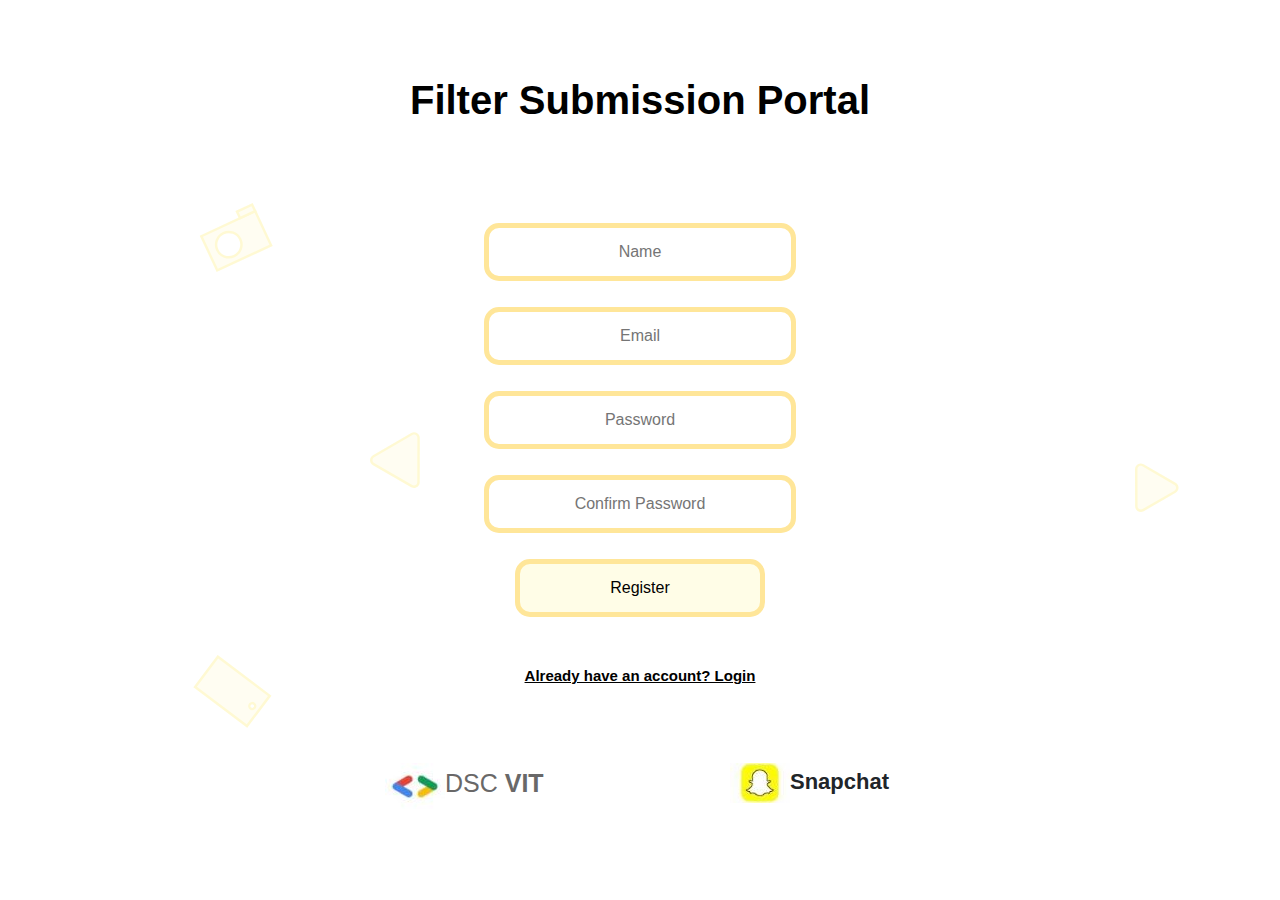
<file: index.html>
<!DOCTYPE html>
<html lang="en">

<head>
    <meta charset="UTF-8">
    <meta name="viewport" content="width=device-width, initial-scale=1.0">
    <meta http-equiv="X-UA-Compatible" content="ie=edge">

    <link rel="stylesheet" href="https://stackpath.bootstrapcdn.com/bootstrap/4.3.1/css/bootstrap.min.css"
        integrity="sha384-ggOyR0iXCbMQv3Xipma34MD+dH/1fQ784/j6cY/iJTQUOhcWr7x9JvoRxT2MZw1T" crossorigin="anonymous"
        defer>
    <link rel="stylesheet" type="text/css" href="css/index.css">

    <title>
        Registration Page
    </title>

    <script>
        function yellow(event) {
            event.target.style.borderColor = "#ffe699";
            event.target.placeholder = "";
        }</script>
    <style>
        @media (max-width : 650px) {
            .input-width {
                min-width: 60%;
            }

            .logo,
            .dsclabel,
            .sclabel {
                text-align: center;
            }

            .dscvit {
                padding-bottom: 5px;
            }
        }

        @media (max-width : 768px) {
            .input-width {
                min-width: 60%;
            }
        }

        @media (max-width : 992px) {
            .input-width {
                min-width: 60%;
            }
        }
    </style>

</head>

<body>
    <div class="content">
        <div class="container-fluid" id="banner" style="position: fixed; z-index: 100;">
        </div>
        <div class="section2">
            <div class="heading">
                <b>Filter Submission Portal</b>
            </div>
            <form>
                <div class="container-fluid">
                    <div class="row" style="text-align:center">
                        <div class="col-12">
                            <div class="cover">
                                <input class="field  input-width" onfocus="yellow(event)" type="text" id="name1"
                                    placeholder="Name" name="name1" maxlength="30" required>
                            </div>
                            <div class="cover">
                                <input class="field  input-width" type="text" id="email1" placeholder="Email"
                                    name="email" onfocus="yellow(event)" maxlength="30" required>
                            </div>
                            <div class="cover">
                                <input class="field  input-width" type="password" placeholder="Password" id="pass1"
                                    name="password" pattern="^(?=.*\d)(?=.*[a-z])(?=.*[A-Z])(?!.*\s).*$"
                                    title="Please include at least 1 uppercase character, 1 lowercase character, and 1 number."
                                    maxlength="30" onfocus="yellow(event)" required>
                            </div>
                            <div class="cover">
                                <input class="field  input-width" type="password" placeholder="Confirm Password"
                                    id="pass2" name="password" pattern="^(?=.*\d)(?=.*[a-z])(?=.*[A-Z])(?!.*\s).*$"
                                    title="Please include at least 1 uppercase character, 1 lowercase character, and 1 number."
                                    maxlength="30" onfocus="yellow(event)" required>
                            </div>
                            <div class="cover">
                                <input id="reg" type="button" class="field input-width" value="Register">
                            </div>
                        </div>
                        <div class="col-12">
                            <a href="login.html"><b><u>Already have an account? Login</u></b></a>
                        </div>
                        <div class="container">
                            <div class="row">
                                <div class="col-lg-6 col-md-6 col-sm-6 col-xs-12  dscvit">
                                    <div class="container ">
                                        <div class="row">
                                            <div class="col-lg-8 col-md-8 col-sm-6 col-xs-3 logo">
                                                <img src="images/dsc-logo.jpeg">
                                            </div>
                                            <div class="col-lg-4 col-md-4 col-sm-6 col-xs-6 dsclabel">
                                                DSC <b>VIT</b>
                                            </div>
                                        </div>
                                    </div>
                                </div>
                                <div class="col-lg-6 col-md-6 col-sm-6 col-xs-12 snapchat">
                                    <div class="container">
                                        <div class="row">
                                            <div class="col-md-3 col-sm-3 col-xs-3 logo logo">
                                                <img src="images/sc-logo.jpg">
                                            </div>
                                            <div class="col-md-6 col-sm-6 col-xs-6 sclabel">
                                                <b>Snapchat</b>
                                            </div>
                                        </div>
                                    </div>
                                </div>
                            </div>
                        </div>
                    </div>
                </div>
            </form>
        </div>
    </div>


    <script src="https://ajax.googleapis.com/ajax/libs/jquery/3.4.1/jquery.min.js"></script>
    <script>

        window.onload = function () {
            document.getElementById("reg").addEventListener("click", function (e) {

                var name = document.getElementById("name1").value;
                var email = document.getElementById("email1").value;
                var password = document.getElementById("pass1").value;
                var confirmPassword = document.getElementById("pass2").value;
                let status = [];
                let re = /^([a-zA-Z0-9_\-\.]+)@([a-zA-Z0-9_\-\.]+)\.([a-zA-Z]{2,5})$/;

                if (name.length <= 1) {
                    document.getElementById("name1").style.borderColor = "red";
                    document.getElementById("name1").value = "";
                    document.getElementById("name1").placeholder = "Please enter valid input";
                    status.push("false")
                    document.getElementById("name1").classList.add("red");
                } else {
                    status.push("true")
                }
                if (re.test(email.trim())) {
                    status.push("true")
                } else {
                    document.getElementById("email1").style.borderColor = "red";
                    document.getElementById("email1").value = "";
                    document.getElementById("email1").placeholder = "Please enter valid input";
                    status.push("false")
                    document.getElementById("email1").classList.add("red");
                }
                var len = password.length;
                if (password != confirmPassword || len <= 6) {
                    status.push("false")
                    document.getElementById("pass1").style.borderColor = "red";
                    document.getElementById("pass1").value = "";
                    document.getElementById("pass1").placeholder = "Please enter valid input";
                    document.getElementById("pass2").style.borderColor = "red";
                    document.getElementById("pass2").value = "";
                    document.getElementById("pass2").placeholder = "Please enter valid input";
                } else {
                    status.push("true")
                }
                if (status.includes("false")) {
                    console.log("There was some error while validating")
                    return ("false")
                }
                else {
                    console.log("Validated")
                    document.getElementById("reg").value = "Loading..."
                    fetch("https://snapchatportal.herokuapp.com/register", {
                        method: 'POST',
                        headers: new Headers({'content-type': 'application/json'}),
                        body: JSON.stringify({
                            name: name,
                            email: email,
                            password: password,
                        }),
                    })
                    .then(res => {
                        return res.json()
                    })
                    .then(res => {
                        console.log(res)
                        if (res.access_token) {
                            localStorage.setItem("sc_access_token", res.access_token);
                            localStorage.setItem("sc_refresh_token", res.refresh_token);
                            document.getElementById("banner").style.backgroundColor = "green";
                            document.getElementById("banner").style.display = "block";
                            document.getElementById("banner").innerHTML = "User was successfully registered!! Redirecting ..."
                            document.getElementById("banner").classList.add("error");
                            document.getElementById("reg").value = "Register"
                            setTimeout(() => {
                                window.location.href = "Login.html";
                            }, 2500)
                        } else if (res.err = "User already exist"){
                            document.getElementById("banner").style.backgroundColor = "red";
                            document.getElementById("banner").style.display = "block";
                            document.getElementById("banner").innerHTML = "User already exist!! Try signing in."
                            document.getElementById("banner").classList.add("error");
                            document.getElementById("reg").value = "Register"
                        } else {
                            document.getElementById("banner").style.backgroundColor = "red";
                            document.getElementById("banner").style.display = "block";
                            document.getElementById("banner").innerHTML = "Unexpected error occurred"
                            document.getElementById("banner").classList.add("error");
                            document.getElementById("reg").value = "Register"
                        }
                    })
                    .catch(err => {
                        document.getElementById("banner").style.backgroundColor = "red";
                        document.getElementById("banner").style.display = "block";
                        document.getElementById("banner").innerHTML = "It's on us! There was some error"
                        document.getElementById("banner").classList.add("error");
                        document.getElementById("reg").value = "Register"
                    })
                }
            })
        };</script>

</body>

</html>
</file>
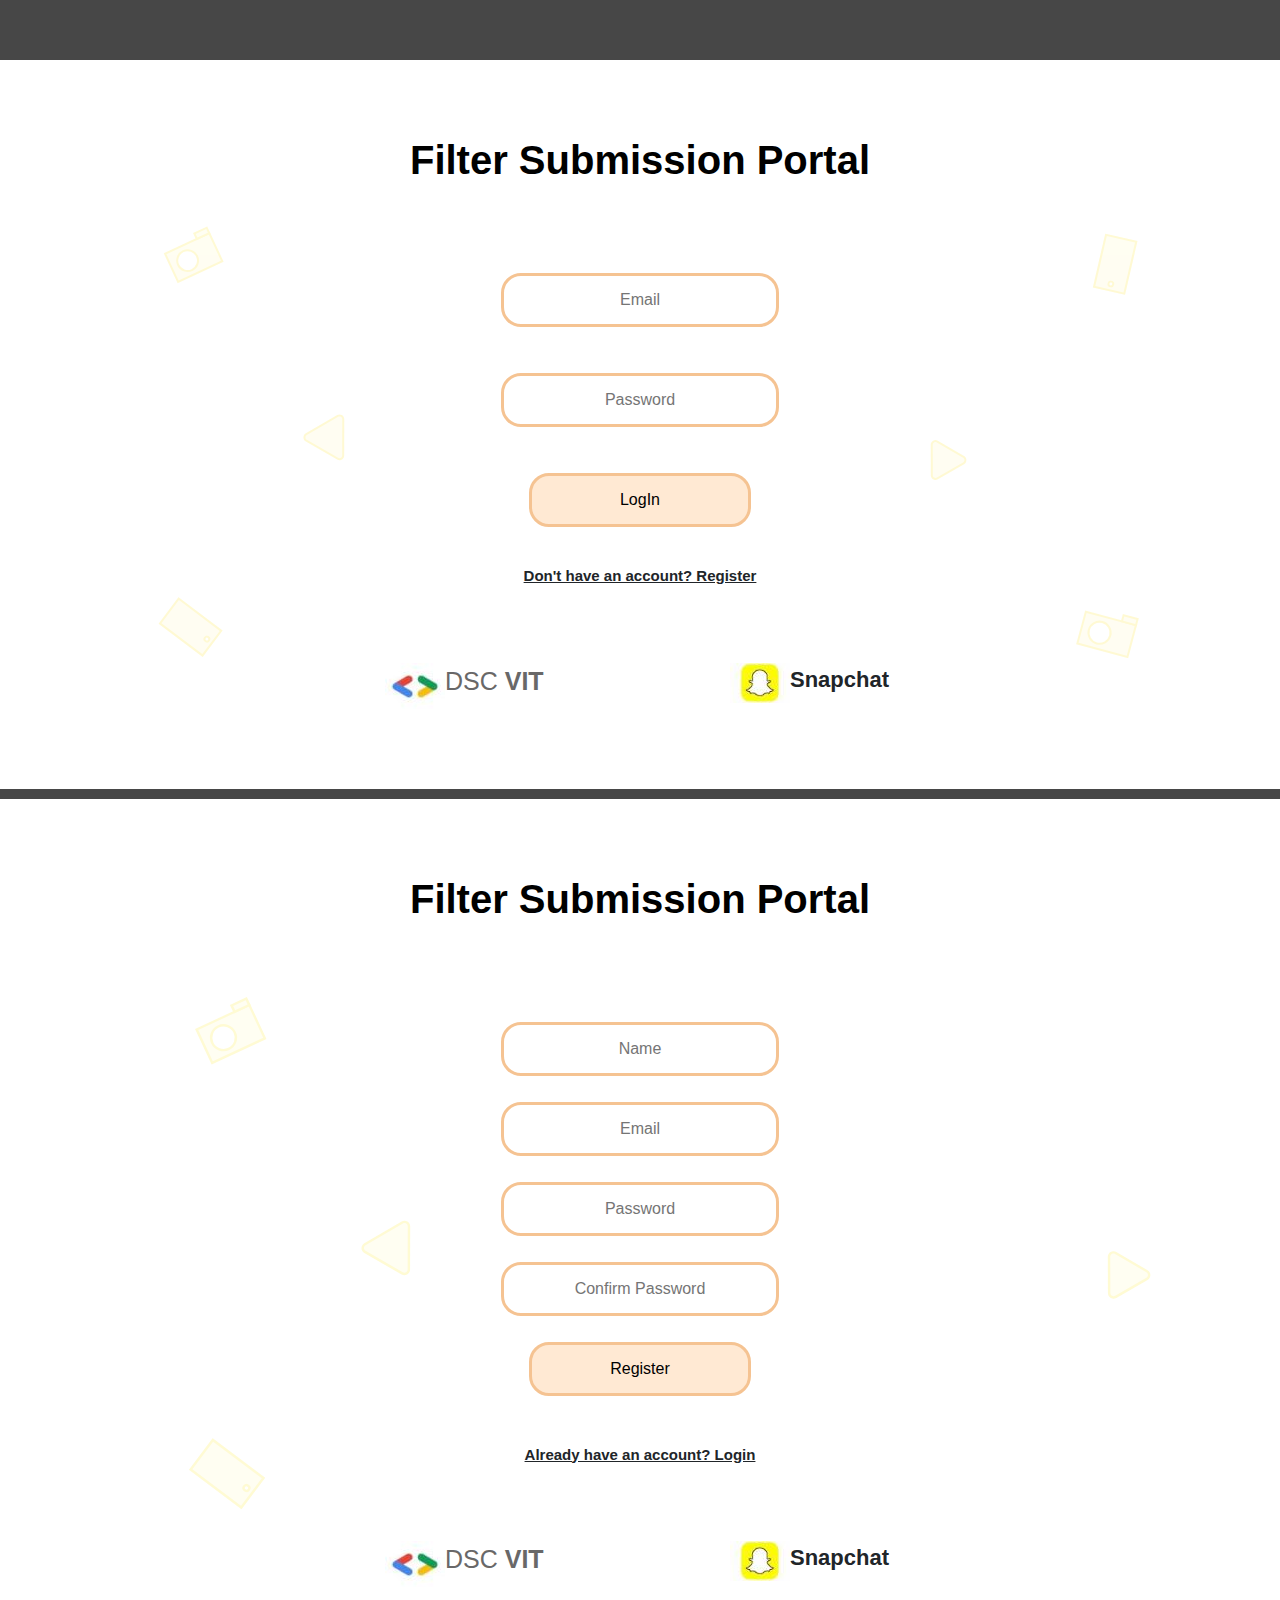
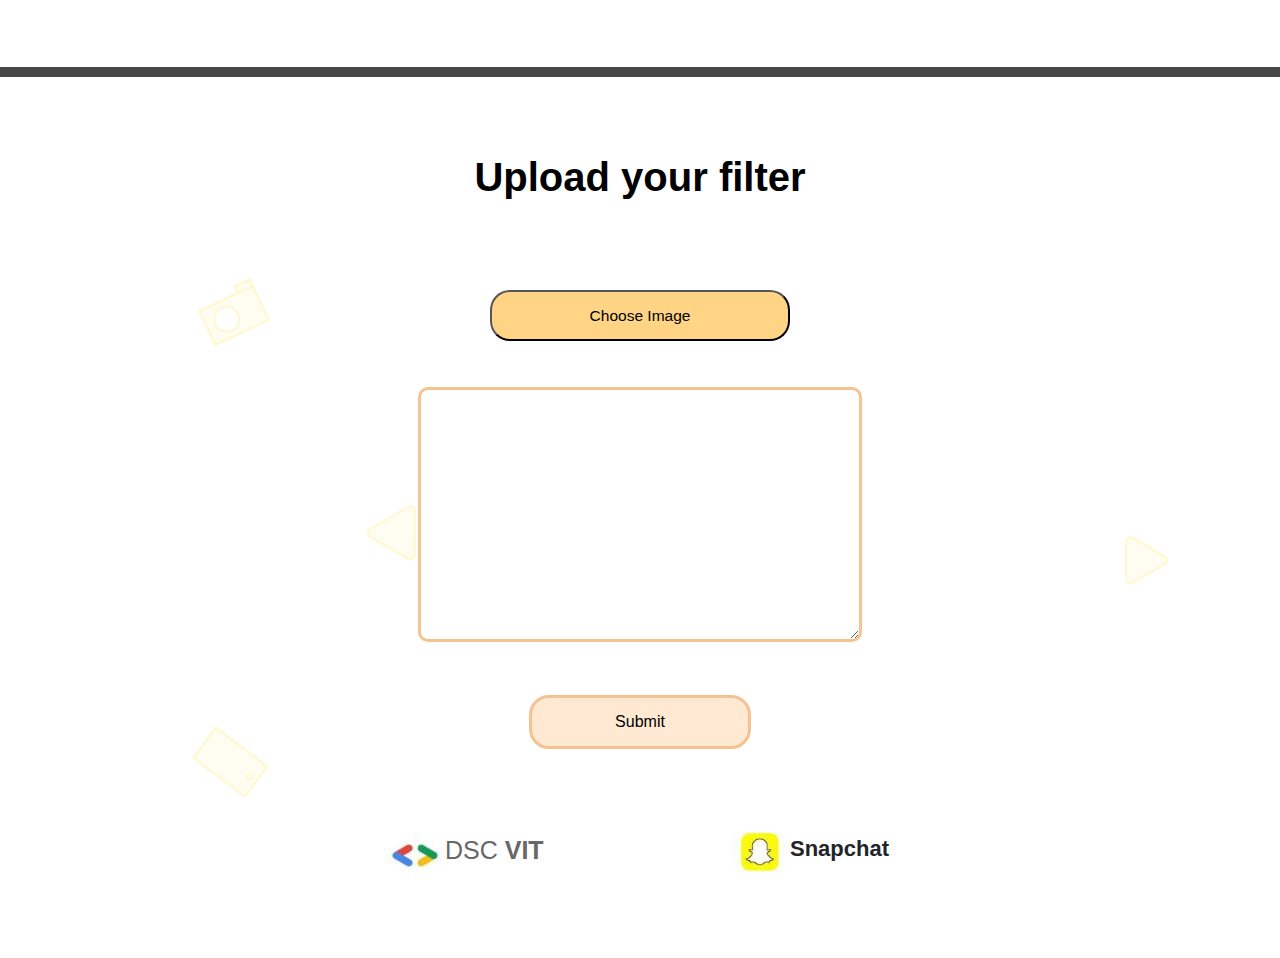
<file: Frontend project latest.html>
<!DOCTYPE html>
<html>
    <head>

            <meta name="viewport" content="width=device-width, initial-scale=1, shrink-to-fit=no">

            <link rel="stylesheet" href="https://stackpath.bootstrapcdn.com/bootstrap/4.3.1/css/bootstrap.min.css" integrity="sha384-ggOyR0iXCbMQv3Xipma34MD+dH/1fQ784/j6cY/iJTQUOhcWr7x9JvoRxT2MZw1T" crossorigin="anonymous">
            <link rel="stylesheet" type="text/css" href="Project1.css">

        <title>
            Filter Portal
        </title>
    </head>

    <body>
        <div class="content">
            <div class="section1">
                
                <div class="heading">
                        <b>Filter Submission Portal</b>
                </div>

                <form>
                    <div class="container">
                        <div class="row">
                            <div class="col-sm-12">
                                <input class="field" type="text" placeholder="Email" name="email" maxlength="30" required>
                            </div>
                            <div class="col-sm-12 pass">
                                <input class="field" type="password" placeholder="Password" name="password" maxlength="30" required>
                            </div>
                            <div class="col-sm-12">
                                    <input class="field" type="button" class="press" value="LogIn">
                            </div>
                            <div class="col-sm-12">
                                    <b><u>Don't have an account? Register</u></b>
                            </div>
                        </div>
                    </div>

                    <div class="container ">
                        <div class="row">
                            <div class="col-sm-6 dscvit">
                                    <div class="container ">
                                        <div class="row">
                                            
                                                <div class="col-sm-8 dsclogo">
                                                    <img src="DSC LOGO.jpeg">
                                                </div>
                                                <div class="col-sm-4 dsclabel">
                                                    DSC <b>VIT</b>
                                                </div>
                                            
                                        </div>
                                    </div>
                            </div>
                            <div class="col-sm-6 snapchat">
                                    <div class="container">
                                        <div class="row">
                                            <div class="col-md-3 sclogo">
                                                <img src="SC LOGO.jpg">
                                            </div>
                                            <div class="col-md-6 sclabel">
                                                <b>Snapchat</b>
                                            </div>
                                        </div>
                                    </div>
                            </div>
                        </div>
                    </div>
                </form>
            </div>

            <div class="section2">
                <div class="heading">
                        <b>Filter Submission Portal</b>
                </div>
                <form>
                    <div class="container">
                        <div class="row" style="text-align:center">
                            <div class="col-12">
                                    <div class="cover">
                                    <input class="field" type="text" placeholder="Name" name="name" maxlength="30" required>
                                    </div>
                                    <div class="cover">
                                        <input class="field" type="text" placeholder="Email" name="email" maxlength="30" required>
                                    </div>
                                    <div class="cover">
                                        <input class="field" type="password" placeholder="Password" name="password" maxlength="30" required>
                                    </div>
                                    <div class="cover">
                                        <input class="field" type="password" placeholder="Confirm Password" name="password" maxlength="30" required>
                                    </div>
                                    <div class="cover">
                                        <input type="button" class="field" value="Register">
                                    </div>
                            </div>
                            <div class="col-sm-12">
                                <b><u>Already have an account? Login</u></b>
                            </div>

                            <div class="container ">
                                    <div class="row">
                                        <div class="col-sm-6 dscvit">
                                                <div class="container ">
                                                    <div class="row">
                                                        
                                                            <div class="col-sm-8 dsclogo">
                                                                <img src="DSC LOGO.jpeg">
                                                            </div>
                                                            <div class="col-sm-4 dsclabel">
                                                                DSC <b>VIT</b>
                                                            </div>
                                                        
                                                    </div>
                                                </div>
                                        </div>
                                        <div class="col-sm-6 snapchat">
                                                <div class="container">
                                                    <div class="row">
                                                        <div class="col-md-3 sclogo">
                                                            <img src="SC LOGO.jpg">
                                                        </div>
                                                        <div class="col-md-6 sclabel">
                                                            <b>Snapchat</b>
                                                        </div>
                                                    </div>
                                                </div>
                                        </div>
                                    </div>
                                </div>
                            
                        </div>
                    </div>

                    
                </form>
            </div>

            <div class="section3">
                <div class="heading">
                    <b>Upload your filter</b>
                </div>

                <form>
                    <div class="container">
                        <div class="row">
                            <div class="col-sm-12">
                                <input type="submit" class="newfield" value="Choose Image">
                            </div>

                            <div class="col-sm-12">
                                <textarea name="message" placeholder= "Description" rows="10" cols="70">
                                </textarea>    
                            </div>
                            <div class="col-sm-12">
                                <input type="button" class="field"  value="Submit">
                            </div>
                            
                        </div>
                    </div>

                    <div class="container ">
                            <div class="row">
                                <div class="col-sm-6 dscvit">
                                        <div class="container ">
                                            <div class="row">
                                                
                                                    <div class="col-sm-8 dsclogo">
                                                        <img src="DSC LOGO.jpeg">
                                                    </div>
                                                    <div class="col-sm-4 dsclabel">
                                                        DSC <b>VIT</b>
                                                    </div>
                                                
                                            </div>
                                        </div>
                                </div>
                                <div class="col-sm-6 snapchat">
                                        <div class="container">
                                            <div class="row">
                                                <div class="col-md-3 sclogo">
                                                    <img src="SC LOGO.jpg">
                                                </div>
                                                <div class="col-md-6 sclabel">
                                                    <b>Snapchat</b>
                                                </div>
                                            </div>
                                        </div>
                                </div>
                            </div>
                        </div>

                    
                </form>
            </div>
        </div>
    </body>

    </html>
</file>
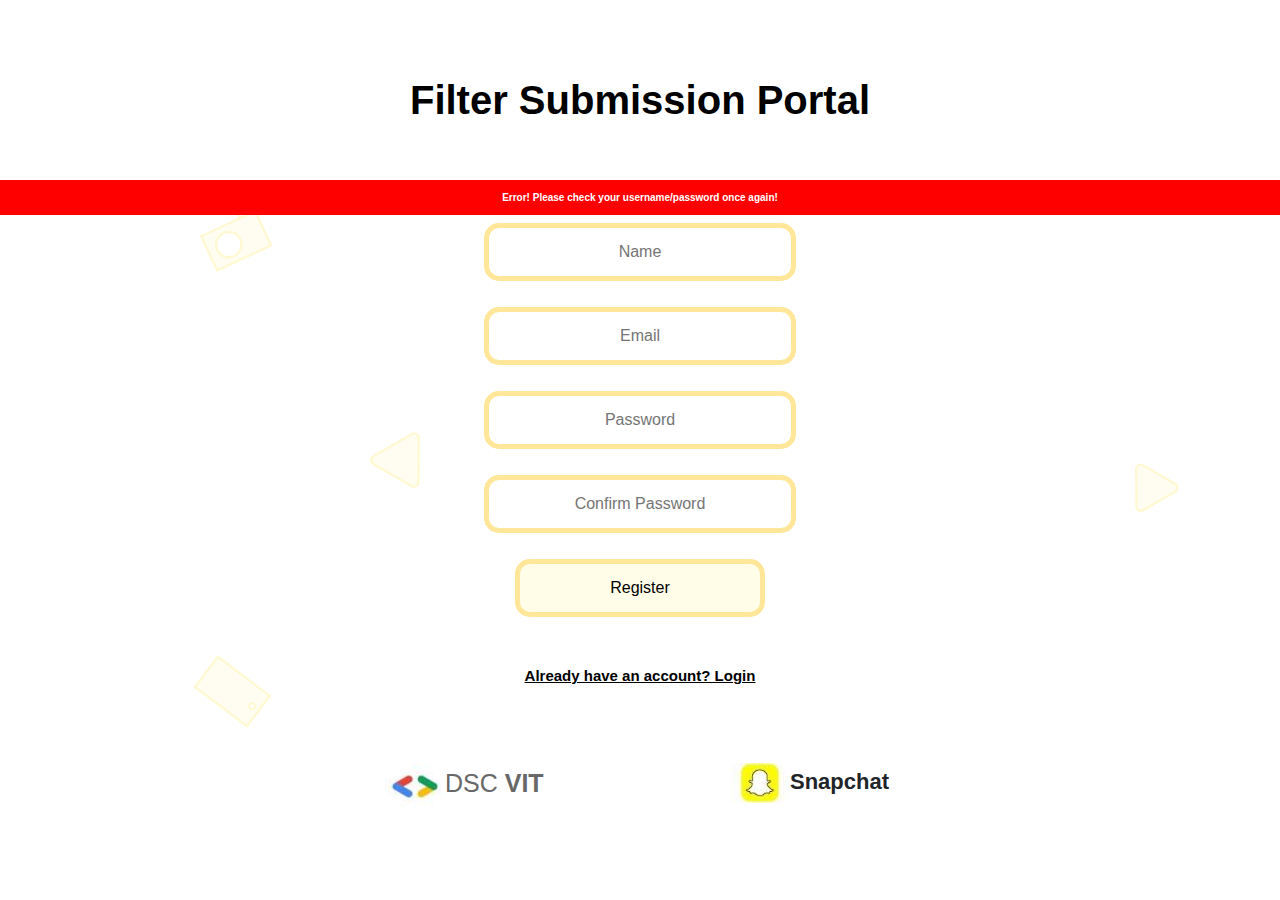
<file: index2.html>
<!DOCTYPE html>
<html lang="en">

<head>
    <meta charset="UTF-8">
    <meta name="viewport" content="width=device-width, initial-scale=1.0">
    <meta http-equiv="X-UA-Compatible" content="ie=edge">

    <link rel="stylesheet" href="https://stackpath.bootstrapcdn.com/bootstrap/4.3.1/css/bootstrap.min.css"
        integrity="sha384-ggOyR0iXCbMQv3Xipma34MD+dH/1fQ784/j6cY/iJTQUOhcWr7x9JvoRxT2MZw1T" crossorigin="anonymous"
        defer>
    <link rel="stylesheet" type="text/css" href="css/index.css">

    <title>
        Registration Page
    </title>

    <script>
        function yellow(event) {
            event.target.style.borderColor = "#ffe699";
            event.target.placeholder = "";
        }</script>
    <style>
        @media (max-width : 650px) {
            .input-width {
                min-width: 60%;
            }

            .logo,
            .dsclabel,
            .sclabel {
                text-align: center;
            }

            .dscvit {
                padding-bottom: 5px;
            }
        }

        @media (max-width : 768px) {
            .input-width {
                min-width: 60%;
            }
        }

        @media (max-width : 992px) {
            .input-width {
                min-width: 60%;
            }
        }
    </style>

</head>

<body>
    <div class="content">
        <div class="container-fluid error" style="position: fixed; z-index: 100;">
            <b>Error! Please check your username/password once again! </b>
        </div>
        <div class="section2">
            <div class="heading">
                <b>Filter Submission Portal</b>
            </div>
            <form>
                <div class="container-fluid">
                    <div class="row" style="text-align:center">
                        <div class="col-12">
                            <div class="cover">
                                <input class="field  input-width" type="text" id="name1" placeholder="Name" name="name1"
                                    maxlength="30" required>
                            </div>
                            <div class="cover">
                                <input class="field  input-width" type="text" id="email1" placeholder="Email"
                                    name="email" onfocus="yellow(event)" maxlength="30" required>
                            </div>
                            <div class="cover">
                                <input class="field  input-width" type="password" placeholder="Password" id="pass1"
                                    name="password" pattern="^(?=.*\d)(?=.*[a-z])(?=.*[A-Z])(?!.*\s).*$"
                                    title="Please include at least 1 uppercase character, 1 lowercase character, and 1 number."
                                    maxlength="30" onfocus="yellow(event)" required>
                            </div>
                            <div class="cover">
                                <input class="field  input-width" type="password" placeholder="Confirm Password"
                                    id="pass2" name="password" pattern="^(?=.*\d)(?=.*[a-z])(?=.*[A-Z])(?!.*\s).*$"
                                    title="Please include at least 1 uppercase character, 1 lowercase character, and 1 number."
                                    maxlength="30" onfocus="yellow(event)" required>
                            </div>
                            <div class="cover">
                                <input id="reg" type="button" class="field input-width" value="Register">
                            </div>
                        </div>
                        <div class="col-12">
                            <a href="index.html"><b><u>Already have an account? Login</u></b></a>
                        </div>
                        <div class="container">
                            <div class="row">
                                <div class="col-lg-6 col-md-6 col-sm-6 col-xs-12  dscvit">
                                    <div class="container ">
                                        <div class="row">
                                            <div class="col-lg-8 col-md-8 col-sm-6 col-xs-3 logo">
                                                <img src="images/dsc-logo.jpeg">
                                            </div>
                                            <div class="col-lg-4 col-md-4 col-sm-6 col-xs-6 dsclabel">
                                                DSC <b>VIT</b>
                                            </div>
                                        </div>
                                    </div>
                                </div>
                                <div class="col-lg-6 col-md-6 col-sm-6 col-xs-12 snapchat">
                                    <div class="container">
                                        <div class="row">
                                            <div class="col-md-3 col-sm-3 col-xs-3 logo logo">
                                                <img src="images/sc-logo.jpg">
                                            </div>
                                            <div class="col-md-6 col-sm-6 col-xs-6 sclabel">
                                                <b>Snapchat</b>
                                            </div>
                                        </div>
                                    </div>
                                </div>
                            </div>
                        </div>
                    </div>
                </div>
            </form>
        </div>
    </div>


    <script src="https://ajax.googleapis.com/ajax/libs/jquery/3.4.1/jquery.min.js"></script>
    <script>

        window.onload = function () {
            document.getElementById("reg").addEventListener("click", function (e) {

                var name = document.getElementById("name1").value;
                var email = document.getElementById("email1").value;
                var password = document.getElementById("pass1").value;
                var confirmPassword = document.getElementById("pass2").value;
                var created = "19-07-07:08:00:00"


                // Password validation
                // email validation

                let status = [];
                let re = /^([a-zA-Z0-9_\-\.]+)@([a-zA-Z0-9_\-\.]+)\.([a-zA-Z]{2,5})$/;

                if (re.test(email.trim())) {

                    status.push("true")

                } else {

                    document.getElementById("email1").style.borderColor = "red";
                    document.getElementById("email1").value = "";
                    document.getElementById("email1").placeholder = "Please enter valid input";

                    status.push("false")

                    document.getElementById("email1").classList.add("red");

                }

                var len = password.length;
                if (len >= 6) {

                    status.push("true")

                } else if (password.value != confirmPassword.value || len <= 6) {

                    status.push("false")

                    document.getElementById("pass1").style.borderColor = "red";
                    document.getElementById("pass1").value = "";
                    document.getElementById("pass1").placeholder = "Please enter valid input";

                    document.getElementById("pass2").style.borderColor = "red";
                    document.getElementById("pass2").value = "";
                    document.getElementById("pass2").placeholder = "Please enter valid input";

                    document.getElementById("pass1").classList.add("red");
                    document.getElementById("pass2").classList.add("red");
                }

                if (status.includes("false")) {
                    console.log("There was some error while validating")

                    return ("false")
                }

                else {

                    console.log("Validated")
                    document.getElementById("reg").value = "Loading..."

                    // fetch("https://snapchatportal.herokuapp.com/register", {
                    //             method: 'POST',
                    //             headers: {
                    //                 'Content-Type': 'application/json',
                    //             },
                    //             body: JSON.stringify({name: name.value ,
                    //             email: email.value,
                    //             password: password.value,
                    //             created: created}),
                    //         })
                    //             .then(function (response) {
                    //                  return response.json();
                    //             })
                    //             // .then( res => {
                    //             //     console.log(res)
                    //             // })

                    //             .then(res => {
                    //                 sessionStorage.setItem("token", res.token)
                    //                 if (res.token) {
                    //                     window.location.href = "index.html";
                    //                 } else {
                    //                     console.log("Getting error")
                    //                 }
                    //             })

                    //             .catch( err => {
                    //                 console.log(err)
                    //             })
                }

            })

        };

    </script>

</body>

</html>
</file>
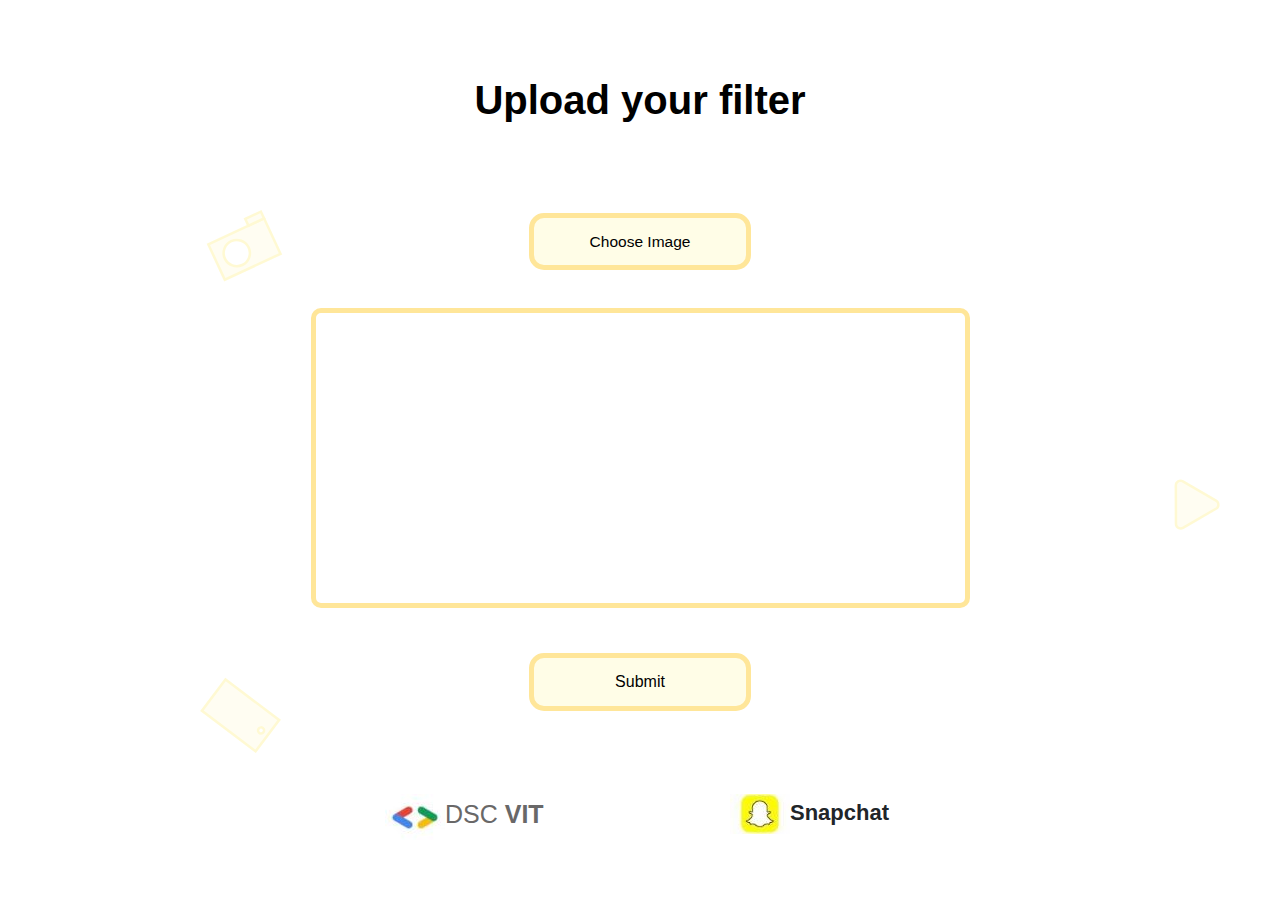
<file: index3.html>
<!DOCTYPE html>
<html>
    <head>
        <meta name="viewport" content="width=device-width, initial-scale=1, shrink-to-fit=no">

            <link rel="stylesheet" href="https://stackpath.bootstrapcdn.com/bootstrap/4.3.1/css/bootstrap.min.css" integrity="sha384-ggOyR0iXCbMQv3Xipma34MD+dH/1fQ784/j6cY/iJTQUOhcWr7x9JvoRxT2MZw1T" crossorigin="anonymous" defer>
            <link rel="stylesheet" type="text/css" href="css/index.css">

            <title>
                Filter Upload
            </title>
            <style>
                @media (max-width : 650px) {
                    .input-width {
                        min-width: 40%;
                    }
                    .logo,.dsclabel,.sclabel{
                    text-align:center;
                }

                .dscvit{
                    padding-bottom:5px;
                }
                
                
                }
    
            </style>

    </head>
    <body>
        <div class="content">
            <div class="section3">
                <div class="heading">
                    <b>Upload your filter</b>
                </div>
                <form>
                    <div class="container">
                        <div class="row">
                            <div class="col-12">
                                    <input type="file" id="selectedFile" accept="image/png" style="display: none;" />
                                    <input type="button" id="inputFileToLoad" class="newfield input-width" value="Choose Image" onclick="document.getElementById('selectedFile').click();" />
                                <!-- <input type="file" multiple accept="image/png" style="display:none" >
                                <button class="newfield input-width"  id="inputFileToLoad">Choose Image</button> -->
                            </div>
                            <div class="col-12">
                                <textarea name="message" placeholder= "Description" rows="10" cols="70">
                                </textarea>    
                            </div>
                            <div class="col-12">
                                <input  id="upl" type="button" onclick="return uploadPicture()" class="field input-width"  value="Submit">
                            </div>
                        </div>
                    </div>
                    <div class="container ">
                            <div class="row">
                                <div class="col-lg-6 col-md-6 col-sm-6 col-xs-12  dscvit">
                                        <div class="container ">
                                            <div class="row">
                                                    <div class="col-lg-8 col-md-8 col-sm-6 col-xs-3 logo">
                                                        <img src="images/dsc-logo.jpeg">
                                                    </div>
                                                    <div class="col-lg-4 col-md-4 col-sm-6 col-xs-6 dsclabel">
                                                        DSC <b>VIT</b>
                                                    </div>
                                            </div>
                                        </div>
                                </div>
                                <div class="col-lg-6 col-md-6 col-sm-6 col-xs-12 snapchat">
                                        <div class="container">
                                            <div class="row">
                                                <div class="col-md-3 col-sm-3 col-xs-3 logo logo">
                                                    <img src="images/sc-logo.jpg">
                                                </div>
                                                <div class="col-md-6 col-sm-6 col-xs-6 sclabel">
                                                    <b>Snapchat</b>
                                                </div>
                                            </div>
                                        </div>
                                </div>
                            </div>
                        </div>
                </form>
            </div>
        </div>

        <script src="https://ajax.googleapis.com/ajax/libs/jquery/3.4.1/jquery.min.js"></script>
        <script type="text/javascript">

        window.onload=function(){
            document.getElementById("upl").addEventListener("click",function(e) {

                      
                fetch("https://snapchatportal.herokuapp.com/upload", {
                    method: 'POST',
                    headers: {
                        'Content-Type': 'application/json',
                    },
                    body: JSON.stringify({
                        filter:inputFileToLoad,
                    }),
                })
                    .then(function (response) {
                         return response.json();
                    })
                    .then( res => {
                        console.log(res)
                    })
                    .catch( err => {
                        console.log(err)
                    })

            });
        }

            function uploadPicture()
            {
                
                var formData = new FormData();
                var fileField = document.querySelector('input[type="file"]');
                formData.append("file", $("#inputFileToLoad").files);
                formData.append("language", "eng");
                formData.append("filetype", "PNG");
                callService(formData);                     
            }

            function callService(formData)
            {
                fetch("http://snapchatportal.herokuapp.com/upload",{
                    data: formData,
                    method: 'PUT',
                    type: 'POST',
                   
                })
                .then(response => response.json())
                .catch(error => console.error('Error:', error))
                .then(response => console.log('Success:', JSON.stringify(response)));
            }   
        </script>

    </body>
</file>
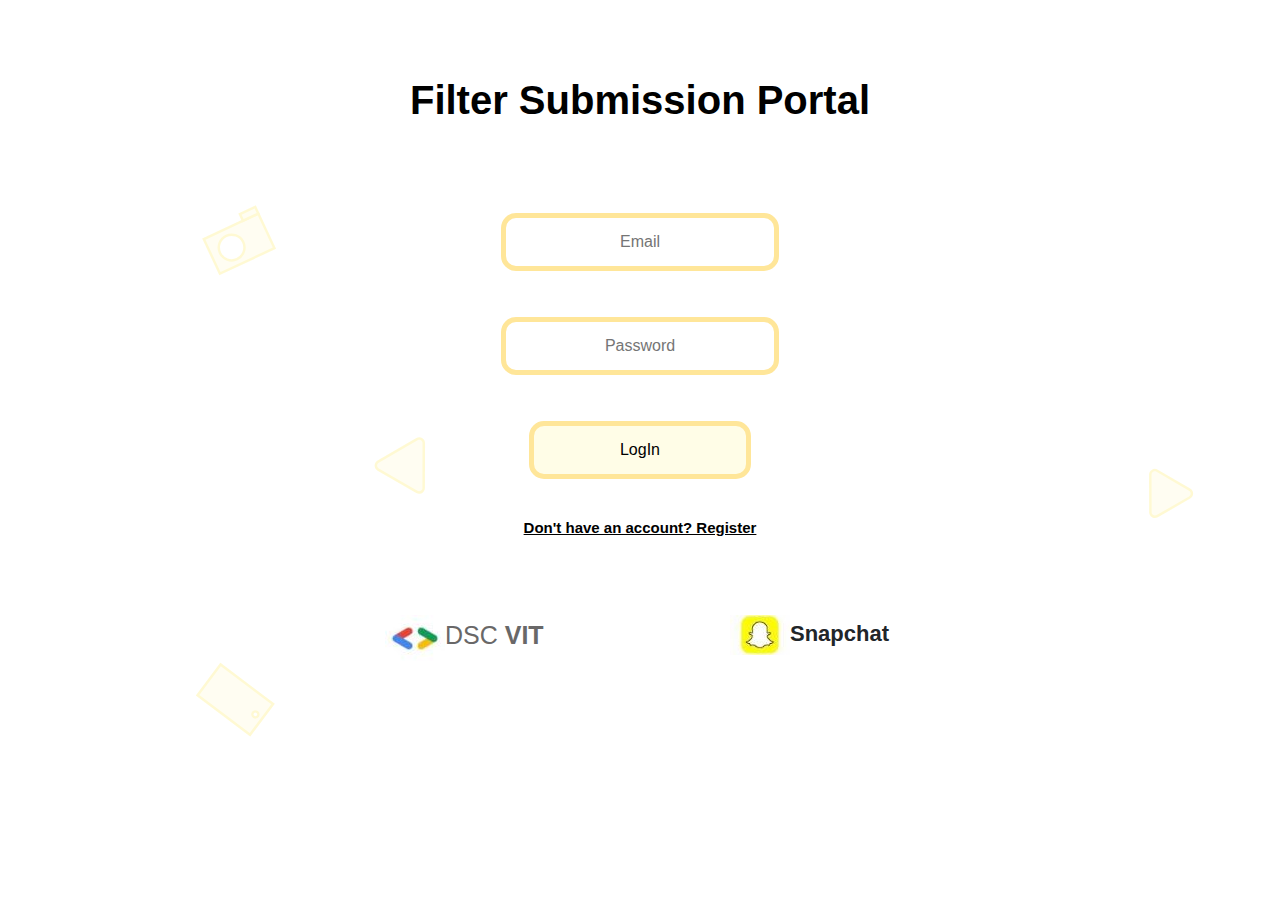
<file: Login.html>
<!DOCTYPE html>
<html>

<head>

    <meta name="viewport" content="width=device-width, initial-scale=1, shrink-to-fit=no">

    <link rel="stylesheet" href="https://stackpath.bootstrapcdn.com/bootstrap/4.3.1/css/bootstrap.min.css"
        integrity="sha384-ggOyR0iXCbMQv3Xipma34MD+dH/1fQ784/j6cY/iJTQUOhcWr7x9JvoRxT2MZw1T" crossorigin="anonymous">
    <link rel="stylesheet" type="text/css" href="css/index.css">

    <title>
        Login Page
    </title>

    <script>
        function yellow(event) {
            event.target.style.borderColor = "#ffe699";
            event.target.placeholder = "";
        }</script>
    <style>
        @media (max-width : 650px) {
            .input-width {
                min-width: 50%;
            }

            .logo,
            .dsclabel,
            .sclabel {
                text-align: center;
            }

            .dscvit {
                padding-bottom: 5px;
            }
        }

        @media (max-width : 768px) {
            .input-width {
                min-width: 50%;
            }
        }

        @media (max-width : 992px) {
            .input-width {
                min-width: 60%;
            }
        }
    </style>
</head>

<body>
    <div class="content">
        <div class="container-fluid error" id="banner" style="position: fixed; z-index: 100;">
            <b>Error! Please check your username/password once again!</b>
        </div>
        <div class="section1">
            <div class="heading">
                <b>Filter Submission Portal</b>
            </div>
            <form>
                <div class="container">
                    <div class="row">
                        <div class="col-12">
                            <input class="field input-width" type="text" id="logemail" placeholder="Email" name="email"
                                maxlength="30" onfocus="yellow(event)" required>
                        </div>
                        <div class="col-12">
                            <input class="field input-width" type="password" id="logpass" placeholder="Password"
                                name="password" maxlength="30" onfocus="yellow(event)" required>
                        </div>
                        <div class="col-12 col-xs-12">
                            <input id="log" class="field input-width" type="button" value="LogIn">
                        </div>
                        <div class="col-12 ">
                            <a href="index2.html"><b><u>Don't have an account? Register</u></b></a>
                        </div>
                    </div>
                </div>
                <div class="container">
                    <div class="row">
                        <div class=" col-lg-6 col-md-6 col-sm-6 col-xs-12 dscvit">
                            <div class="container">
                                <div class="row">
                                    <div class="col-lg-8 col-md-8 col-sm-6 col-xs-3 logo">
                                        <img src="images/dsc-logo.jpeg">
                                    </div>
                                    <div class="col-lg-4 col-md-4 col-sm-6 col-xs-6 dsclabel">
                                        DSC <b>VIT</b>
                                    </div>
                                </div>
                            </div>
                        </div>
                        <div class=" col-lg-6 col-md-6 col-sm-6 col-xs-12 snapchat">
                            <div class="container">
                                <div class="row">
                                    <div class="col-md-3 col-sm-3 col-xs-3 logo">
                                        <img src="images/sc-logo.jpg">
                                    </div>
                                    <div class="col-md-6 col-sm-6 col-xs-6 sclabel">
                                        <b>Snapchat</b>
                                    </div>
                                </div>
                            </div>
                        </div>
                    </div>
                </div>
            </form>
        </div>
    </div>

    <script src="https://ajax.googleapis.com/ajax/libs/jquery/3.4.1/jquery.min.js"></script>

    <script>


        window.onload = function () {
            document.getElementById("log").addEventListener("click", function (e) {
                var email = document.getElementById("logemail").value;
                var password = document.getElementById("logpass").value;


                let status = [];
                let re = /^([a-zA-Z0-9_\-\.]+)@([a-zA-Z0-9_\-\.]+)\.([a-zA-Z]{2,5})$/;


                if (re.test(email.trim())) {

                    status.push("true")

                } else {

                    document.getElementById("logemail").style.borderColor = "red";
                    document.getElementById("logemail").value = "";
                    document.getElementById("logemail").placeholder = "Please enter valid input";

                    status.push("false")

                    document.getElementById("logemail").classList.add("red");

                }

                var len = password.length;
                if (len >= 6) {
                    status.push("true")
                } else {
                    status.push("true")
                    document.getElementById("logpass").style.borderColor = "red";
                    document.getElementById("logpass").value = "";
                    document.getElementById("logpass").placeholder = "Please enter valid input";
                    status.push("false")
                    document.getElementById("logpass").classList.add("red");
                }


                if (status.includes("false")) {
                    console.log("There was some error while validating")
                    return ("false")
                }

                else {

                    console.log("Validated")

                    document.getElementById("log").value = "Loading..."


                    fetch("https://snapchatportal.herokuapp.com/login", {
                        method: 'POST',
                        headers: new Headers({ 'content-type': 'application/json' }),
                        body: JSON.stringify({
                            email: email,
                            password: password,
                        }),
                    })
                        .then(function (response) {
                            return response.json();
                        })
                        .then(res => {
                            console.log("The response",res)
                            sessionStorage.setItem("token", res.token)
                            if (res.token) {
                                setTimeout(() => {
                                    window.location.href = "Upload.html";
                                }, 2500)
                                document.getElementById("log").value = "LogIn"
                            } else {
                                document.getElementById("banner").style.display = "block";
                                document.getElementById("banner").classList.add("error");
                                document.getElementById("log").value = "LogIn"
                            }
                        })
                        .catch(err => {
                            document.getElementById("banner").style.display = "block";
                            document.getElementById("banner").innerHTML = "It's on us! There was some error"
                            document.getElementById("banner").classList.add("error");
                            document.getElementById("log").value = "LogIn"

                            console.log(err)

                        })

                }

            });
        }
    </script>
</body>

</html>
</file>
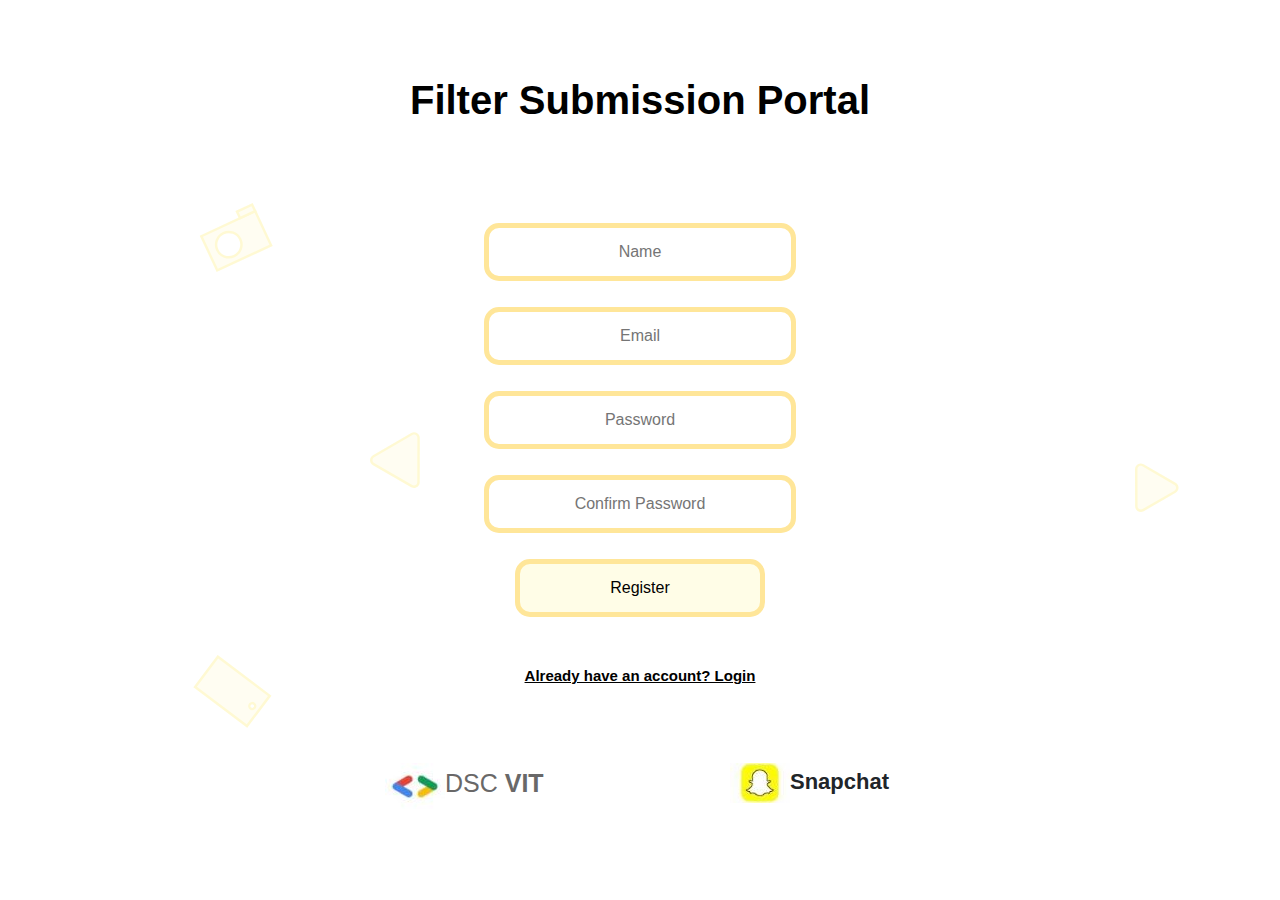
<file: Register.html>
<!DOCTYPE html>
<html lang="en">

<head>
    <meta charset="UTF-8">
    <meta name="viewport" content="width=device-width, initial-scale=1.0">
    <meta http-equiv="X-UA-Compatible" content="ie=edge">

    <link rel="stylesheet" href="https://stackpath.bootstrapcdn.com/bootstrap/4.3.1/css/bootstrap.min.css"
        integrity="sha384-ggOyR0iXCbMQv3Xipma34MD+dH/1fQ784/j6cY/iJTQUOhcWr7x9JvoRxT2MZw1T" crossorigin="anonymous"
        defer>
    <link rel="stylesheet" type="text/css" href="css/index.css">

    <title>
        Registration Page
    </title>

    <script>
        function yellow(event) {
            event.target.style.borderColor = "#ffe699";
            event.target.placeholder = "";
        }</script>
    <style>
        @media (max-width : 650px) {
            .input-width {
                min-width: 60%;
            }

            .logo,
            .dsclabel,
            .sclabel {
                text-align: center;
            }

            .dscvit {
                padding-bottom: 5px;
            }
        }

        @media (max-width : 768px) {
            .input-width {
                min-width: 60%;
            }
        }

        @media (max-width : 992px) {
            .input-width {
                min-width: 60%;
            }
        }
    </style>

</head>

<body>
    <div class="content">
        <div class="container-fluid" id="banner" style="position: fixed; z-index: 100;">
            <b>There was some problem while registering you! </b>
        </div>
        <div class="section2">
            <div class="heading">
                <b>Filter Submission Portal</b>
            </div>
            <form>
                <div class="container-fluid">
                    <div class="row" style="text-align:center">
                        <div class="col-12">
                            <div class="cover">
                                <input class="field  input-width" onfocus="yellow(event)" type="text" id="name1"
                                    placeholder="Name" name="name1" maxlength="30" required>
                            </div>
                            <div class="cover">
                                <input class="field  input-width" type="text" id="email1" placeholder="Email"
                                    name="email" onfocus="yellow(event)" maxlength="30" required>
                            </div>
                            <div class="cover">
                                <input class="field  input-width" type="password" placeholder="Password" id="pass1"
                                    name="password" pattern="^(?=.*\d)(?=.*[a-z])(?=.*[A-Z])(?!.*\s).*$"
                                    title="Please include at least 1 uppercase character, 1 lowercase character, and 1 number."
                                    maxlength="30" onfocus="yellow(event)" required>
                            </div>
                            <div class="cover">
                                <input class="field  input-width" type="password" placeholder="Confirm Password"
                                    id="pass2" name="password" pattern="^(?=.*\d)(?=.*[a-z])(?=.*[A-Z])(?!.*\s).*$"
                                    title="Please include at least 1 uppercase character, 1 lowercase character, and 1 number."
                                    maxlength="30" onfocus="yellow(event)" required>
                            </div>
                            <div class="cover">
                                <input id="reg" type="button" class="field input-width" value="Register">
                            </div>
                        </div>
                        <div class="col-12">
                            <a href="index.html"><b><u>Already have an account? Login</u></b></a>
                        </div>
                        <div class="container">
                            <div class="row">
                                <div class="col-lg-6 col-md-6 col-sm-6 col-xs-12  dscvit">
                                    <div class="container ">
                                        <div class="row">
                                            <div class="col-lg-8 col-md-8 col-sm-6 col-xs-3 logo">
                                                <img src="images/dsc-logo.jpeg">
                                            </div>
                                            <div class="col-lg-4 col-md-4 col-sm-6 col-xs-6 dsclabel">
                                                DSC <b>VIT</b>
                                            </div>
                                        </div>
                                    </div>
                                </div>
                                <div class="col-lg-6 col-md-6 col-sm-6 col-xs-12 snapchat">
                                    <div class="container">
                                        <div class="row">
                                            <div class="col-md-3 col-sm-3 col-xs-3 logo logo">
                                                <img src="images/sc-logo.jpg">
                                            </div>
                                            <div class="col-md-6 col-sm-6 col-xs-6 sclabel">
                                                <b>Snapchat</b>
                                            </div>
                                        </div>
                                    </div>
                                </div>
                            </div>
                        </div>
                    </div>
                </div>
            </form>
        </div>
    </div>


    <script src="https://ajax.googleapis.com/ajax/libs/jquery/3.4.1/jquery.min.js"></script>
    <script>

        window.onload = function () {
            document.getElementById("reg").addEventListener("click", function (e) {

                var name = document.getElementById("name1").value;
                var email = document.getElementById("email1").value;
                var password = document.getElementById("pass1").value;
                var confirmPassword = document.getElementById("pass2").value;
                let status = [];
                let re = /^([a-zA-Z0-9_\-\.]+)@([a-zA-Z0-9_\-\.]+)\.([a-zA-Z]{2,5})$/;

                if (name.length <= 1) {
                    document.getElementById("name1").style.borderColor = "red";
                    document.getElementById("name1").value = "";
                    document.getElementById("name1").placeholder = "Please enter valid input";
                    status.push("false")
                    document.getElementById("name1").classList.add("red");
                } else {
                    status.push("true")
                }
                if (re.test(email.trim())) {
                    status.push("true")
                } else {
                    document.getElementById("email1").style.borderColor = "red";
                    document.getElementById("email1").value = "";
                    document.getElementById("email1").placeholder = "Please enter valid input";
                    status.push("false")
                    document.getElementById("email1").classList.add("red");
                }
                var len = password.length;
                if (password != confirmPassword || len <= 6) {
                    status.push("false")
                    document.getElementById("pass1").style.borderColor = "red";
                    document.getElementById("pass1").value = "";
                    document.getElementById("pass1").placeholder = "Please enter valid input";
                    document.getElementById("pass2").style.borderColor = "red";
                    document.getElementById("pass2").value = "";
                    document.getElementById("pass2").placeholder = "Please enter valid input";
                } else {
                    status.push("true")
                }
                if (status.includes("false")) {
                    console.log("There was some error while validating")
                    return ("false")
                }
                else {
                    console.log("Validated")
                    document.getElementById("reg").value = "Loading..."
                    fetch("https://snapchatportal.herokuapp.com/register", {
                        method: 'POST',
                        headers: new Headers({'content-type': 'application/json'}),
                        body: JSON.stringify({
                            name: name,
                            email: email,
                            password: password,
                        }),
                    })
                    .then(res => {
                        return res.json()
                    })
                    .then(res => {
                        console.log(res)
                        if (res.access_token) {
                            document.getElementsByClassName("container-fluid")[0].style.backgroundColor = "#ffe699";
                            document.getElementById("banner").style.display = "block";
                            document.getElementById("banner").innerHTML = "User was successfully registered"
                            document.getElementById("banner").classList.add("error");
                            document.getElementById("reg").value = "Register"
                            setTimeout(() => {
                                window.location.href = "Login.html";
                            }, 2500)
                        } else if (res.msg = "User already exist"){
                            document.getElementById("banner").style.display = "block";
                            document.getElementById("banner").innerHTML = "User already exist!! Try signing in."
                            document.getElementById("banner").classList.add("error");
                            document.getElementById("reg").value = "Register"
                        } else {
                            document.getElementById("banner").style.display = "block";
                            document.getElementById("banner").classList.add("error");
                            document.getElementById("reg").value = "Register"
                        }
                    })
                    .catch(err => {
                        document.getElementById("banner").style.display = "block";
                        document.getElementById("banner").innerHTML = "It's on us! There was some error"
                        document.getElementById("banner").classList.add("error");
                        document.getElementById("reg").value = "Register"
                    })
                }
            })
        };</script>

</body>

</html>
</file>
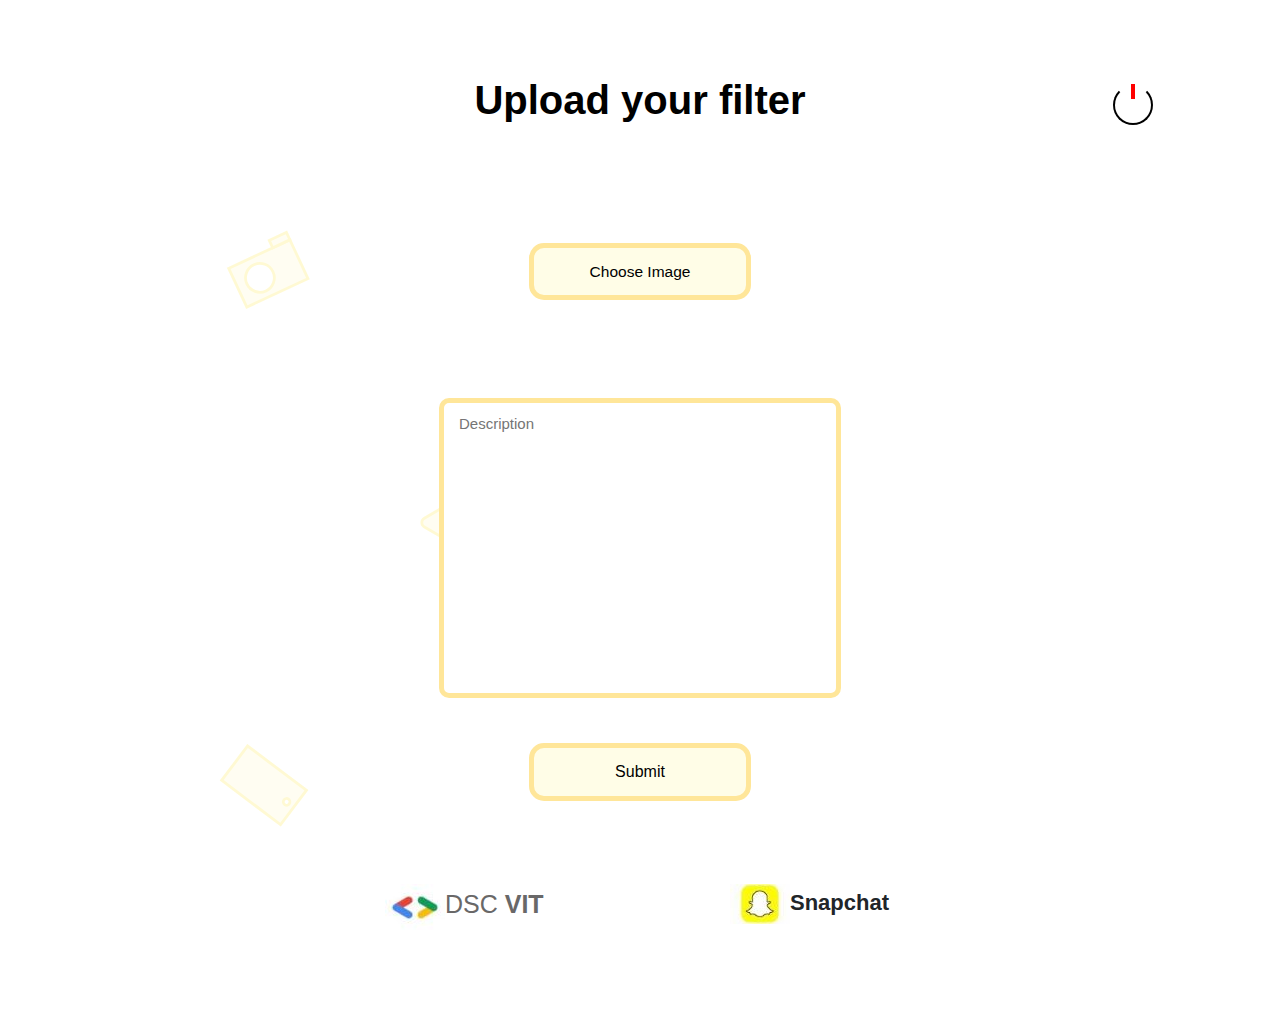
<file: Upload.html>
<!DOCTYPE html>
<html>

<head>
    <meta name="viewport" content="width=device-width, initial-scale=1, shrink-to-fit=no">

    <link rel="stylesheet" href="https://stackpath.bootstrapcdn.com/bootstrap/4.3.1/css/bootstrap.min.css"
        integrity="sha384-ggOyR0iXCbMQv3Xipma34MD+dH/1fQ784/j6cY/iJTQUOhcWr7x9JvoRxT2MZw1T" crossorigin="anonymous"
        defer>
    <link rel="stylesheet" type="text/css" href="css/index.css">

    <title>
        Filter Upload
    </title>
    <style>
        @media (max-width : 650px) {
            .input-width {
                min-width: 50%;
            }

            .logo,
            .dsclabel,
            .sclabel {
                text-align: center;
            }

            .dscvit {
                padding-bottom: 5px;
            }
        }

        @media (max-width : 768px) {
            .input-width {
                min-width: 40%;
            }
        }
    </style>

</head>

<body>
    <div class="content">
        <div class="container-fluid" id="banner" style="position: fixed; z-index: 100;">
            <b>There was some problem while uploading! </b>
        </div>
        <div class="section3">
            <div class="heading">
                <b>Upload your filter</b>
            </div>
            <form>
                <div class="container">
                    <div class="row">
                        <div class="col-12"  style="position: relative; transform: translateY(-400%); ">
                            <div id="logout"
                                style="height : 40px; width : 40px; border : 2px solid black; border-top : 2px solid transparent; border-radius : 50%; position : absolute; right : 5%; cursor : pointer; ">

                                <div
                                    style="position : absolute; top : 0; left : 50%; transform: translate(-50%, -20%); border : 2px solid red; height: 15px">
                                </div>

                            </div>
                        </div>
                        <div class="col-12">
                            <input type="file" id="selectedFile" accept=".png" style="display: none;" />
                            <input type="button" id="inputFileToLoad" class="newfield input-width" value="Choose Image"
                                onclick="document.getElementById('selectedFile').click();" />
                        </div>
                        <div class="col-12" id="size-upload-error"
                            style="color : red; height : 15px; text-align : center">

                        </div>
                        <div class="col-12" id="filename"
                            style="color : green; height : 15px; text-align : center">

                        </div>
                        <div class="col-12">
                            <textarea id="descrip" placeholder="Description" rows="10" cols="40"
                                style="padding-top : 10px; padding-left : 15px"></textarea>
                        </div>
                        <div class="col-12">
                            <input id="upl" type="button" class="field input-width" value="Submit">
                        </div>

                    </div>
                </div>
                <div class="container ">
                    <div class="row">
                        <div class="col-lg-6 col-md-6 col-sm-6 col-xs-12  dscvit">
                            <div class="container ">
                                <div class="row">
                                    <div class="col-lg-8 col-md-8 col-sm-6 col-xs-3 logo">
                                        <img src="images/dsc-logo.jpeg">
                                    </div>
                                    <div class="col-lg-4 col-md-4 col-sm-6 col-xs-6 dsclabel">
                                        DSC <b>VIT</b>
                                    </div>
                                </div>
                            </div>
                        </div>
                        <div class="col-lg-6 col-md-6 col-sm-6 col-xs-12 snapchat">
                            <div class="container">
                                <div class="row">
                                    <div class="col-md-3 col-sm-3 col-xs-3 logo logo">
                                        <img src="images/sc-logo.jpg">
                                    </div>
                                    <div class="col-md-6 col-sm-6 col-xs-6 sclabel">
                                        <b>Snapchat</b>
                                    </div>
                                </div>
                            </div>
                        </div>
                    </div>
                </div>
            </form>
        </div>
    </div>

    <script src="https://ajax.googleapis.com/ajax/libs/jquery/3.4.1/jquery.min.js"></script>
    <script type="text/javascript">

        window.onload = function () {

            document.getElementById("logout").addEventListener("click", () => {
                sessionStorage.removeItem("token");
                window.location.href = "Login.html";
            })


            document.getElementById("upl").addEventListener("click", function (e) {

                var file = document.getElementById("selectedFile").files[0]
                var desc = document.getElementById("descrip")

                let formData = new FormData();

                let status = []


                if (desc.value.length >= 2) {
                    status.push("true")
                } else {
                    document.getElementById("descrip").style.borderColor = "red"
                    status.push("false")
                }

                if (file == undefined) {
                    status.push("false")
                } else {
                    if (file.size / 1024 < 3072) {
                        status.push("true")
                    } else {
                        document.getElementById("size-upload-error").innerHTML = "Please upload image of file size less than 3MB"
                        status.push("false")
                    }
                }


                if (status.includes("false")) {
                    console.log("There was some error while validating")
                    return false
                } else {
                    formData.append('filter', file)
                    formData.append('desc', desc.value)


                    document.getElementById("upl").value = "Uploading...";

                    fetch("https://snapchatportal.herokuapp.com/upload", {
                        method: 'POST',
                        headers: {
                            'Authorization': sessionStorage.getItem("token")
                        },
                        body: formData
                    })
                        .then(function (response) {
                            return response
                        })
                        .then(res => {
                            document.getElementById("upl").value = "Submit";
                            console.log("Response", res)
                            document.getElementById("banner").style.backgroundColor = "green";
                            document.getElementById("banner").style.display = "block";
                            document.getElementById("banner").innerHTML = "File successfully uploaded"
                            document.getElementById("banner").classList.add("error");
                            setTimeout(() => {
                                location.reload();
                            }, 2000)
                        })
                        .catch(err => {
                            document.getElementById("upl").value = "Submit";
                            document.getElementById("banner").style.display = "block";
                            document.getElementById("banner").innerHTML = "It's on us! There was some error"
                            document.getElementById("banner").classList.add("error");
                        })
                }
            });


        }

        // function uploadPicture() {

        //     var formData = new FormData();
        //     var fileField = document.querySelector('input[type="file"]');
        //     formData.append("file", $("#inputFileToLoad").files);
        //     formData.append("language", "eng");
        //     formData.append("filetype", "PNG");
        //     callService(formData);
        // }

        // function callService(formData) {
        //     fetch("http://snapchatportal.herokuapp.com/upload", {
        //         data: formData,
        //         method: 'PUT',
        //         type: 'POST',

        //     })
        //         .then(response => response.json())
        //         .catch(error => console.error('Error:', error))
        //         .then(response => console.log('Success:', JSON.stringify(response)));
        // }   
    </script>

</body>
</file>
<file: css/index.css>
@keyframes opacityOnAndOff {

    0%{
        background:white;
        top:-10%;
    }

    /* 25%{
        top: 0%;
        background:red;
    } */

    50% {
        top: 0%;
        background:red;
    }

    75%{
        top: 0%;
        background:red;
    }

    100%{
        top:-10%;
        background:white;
       
    }
}

#banner {
    display: none;
}

.error {
    background: red;
    text-align: center;
    font-size: 10px;
    padding: 10px;
    color: white;
    top: 20%;
    width:100%;
    animation-name: opacityOnAndOff;
    animation-timing-function: linear;
    animation-duration: 4s;
    animation-iteration-count:1;
    animation-play-state:running;
    animation-fill-mode:forwards;

}


body{
    margin: 0px;
    padding: 0px;
}


@media screen and (max-width:768px){
    div.col-12{
            text-align:center;
            float:left;
            font-size:15px;
            width:100%;
            padding:15px;
        }
    
}    
    
.content{
    width:100%;
    overflow:hidden;
}

/* First section background */

.section1{
    height: 100vh;
    width: 100%;
    background-image:url("../images/background.svg");
    background-size:cover;
}

/* Second and Third section background */

.section2,.section3{
    background-image:url("../images/background.svg");
    background-size:cover;
}

/* Headings for the three sections*/

.heading{
    color:black;
    font-size:40px;
    text-align:center;
    padding:60px;
    padding-top:70px;
    font-family:'Trebuchet MS', 'Lucida Sans Unicode', 'Lucida Grande', 'Lucida Sans', Arial, sans-serif;
}

.row:after{
    display:table;
    content: "";
    clear: both;
}

a{
    color:black;
    text-decoration:none;
}

a:hover{
    color:black;
}

input[type=text], select {
    width: 25%;
    padding: 12px 20px;
    margin: 8px 0;
    display: inline-block;
    border: 5px solid #ffe699;
    border-radius: 15px;
    box-sizing: border-box;
    
    }


input:-webkit-autofill {
        -webkit-box-shadow: 0 0 0px 1000px white inset;
        background-color: transparent;
}

/*Classes inside the field boxes*/
.field{         
    border : 2px solid yellow;
    border-radius : 10px;
    outline: none;
    padding : 5px;
    min-width : 20%;            
    text-align:center;
    color:black;
    font-size:16px;
    font-family:'Trebuchet MS', 'Lucida Sans Unicode', 'Lucida Grande', 'Lucida Sans', Arial, sans-serif;
}

.cover {
    margin : 10px 0 10px 0;
}

.newfield{
    text-align:center;
    color:black;
    padding:15px;
    font-size:15.5px;
    font-family:'Trebuchet MS', 'Lucida Sans Unicode', 'Lucida Grande', 'Lucida Sans', Arial, sans-serif;
}


.red::placeholder{
    color: red;
}

.dscvit{
    padding-top:60px;
    padding-bottom:80px;
    
}

.dsclabel{
    color:rgb(105, 104, 104);
    font-size:25px;
   text-align:left;
   padding:0px;
    margin-top:2px;

}

.logo{
    text-align:right;
    padding:0px;
    margin:0px;
}

.sclabel{
    font-size:22px;
    text-align:left;
    padding:0px;
    margin-top:2px;   
}

textarea,select {
    resize: none;
    height: 300px;
    outline: none;
 }

.snapchat{
    float:right;
    text-align:left;
    padding-top:60px;
    padding-bottom:80px;
}

input[type=password], select {
    width: 25%;
    padding: 12px 20px;
    margin: 8px 0;
    display: inline-block;
    border: 5px solid #ffe699;
    border-radius: 15px;
    box-sizing: border-box;
    }

    button, select {
        width: 20%;
        padding: 20px 20px;
        margin: 8px 0;
        display: inline-block;
        border-radius: 15px;
        box-sizing: border-box;
        background-color: #ffe699;
        border: 0px; 
        
    }


    .col-12{
        text-align:center;
        float:left;
        font-size:15px;
        width:100%;
        padding:15px;
    }

/*Description field*/
    select{
        width: 40%;
        padding: 12px 20px;
        margin: 8px 0;
        display: inline-block;
        border-radius: 10px;
        box-sizing: border-box;
        border: 5px solid #ffe699;
    }


    textarea{
        display: inline-block;
        border-radius: 10px;
        border: 5px solid #ffe699;
    }

    input[type=button], select {
        width: 20%;
        padding: 12px 20px;
        margin: 8px 0;
        display: inline-block;
        border-radius: 15px;
        box-sizing: border-box;
        border: 5px solid #ffe699;
        background-color:#FFFDE7;
        outline: none;
        }

        select {
            width: 30%;
            padding: 12px 20px;
            margin: 8px 0;
            display: inline-block;
            border-radius: 20px;
            box-sizing: border-box;
            background-color: solid #ffe699;
            }


        input[type=textarea] {
            padding: 12px 20px;
            margin: 8px 0;
            display: inline-block;
            border-radius: 20px;
            background-color: solid #ffe699;
            }
</file>
<file: Project1.css>
body{
    margin: 0px;
    padding: 0px;
}

/*hiding few elements in mobile device*/
@media screen and (max-width: 768px) {
    div.col-sm-6 {
      display: none;
    }
}

.content{
    width:100%;
    overflow:hidden;
    background-color:rgb(71, 71, 71);
}

/* First section background */

.section1{
    background-image:url("Background Image.svg");
    background-size:cover;
    margin-top:60px;
}

/* Second and Third section background */

.section2,.section3{
    background-image:url("Background Image.svg");
    background-size:cover;
    margin-top:10px;
}

/* Headings for the three sections*/

.heading{
    color:black;
    font-size:40px;
    text-align:center;
    padding:60px;
    padding-top:70px;
    font-family:'Trebuchet MS', 'Lucida Sans Unicode', 'Lucida Grande', 'Lucida Sans', Arial, sans-serif;
}

.row:after{
    display:table;
    content: "";
    clear: both;
}

input[type=text], select {
    width: 25%;
    padding: 12px 20px;
    margin: 8px 0;
    display: inline-block;
    border: 3px solid rgb(245, 195, 146);
    border-radius: 20px;
    box-sizing: border-box;
    }

/*Classes inside the field boxes*/
.field{         
    border : 2px solid yellow;
    border-radius : 10px;
    outline: none;
    padding : 5px;
    min-width : 20%;            
    text-align:center;
    color:black;
    font-size:16px;
    font-family:'Trebuchet MS', 'Lucida Sans Unicode', 'Lucida Grande', 'Lucida Sans', Arial, sans-serif;
}

.cover {
    margin : 10px 0 10px 0;
}

.newfield{
    text-align:center;
    color:black;
    padding:0px;
    font-size:15.5px;
    font-family:'Trebuchet MS', 'Lucida Sans Unicode', 'Lucida Grande', 'Lucida Sans', Arial, sans-serif;
}


.dscvit{
    padding-top:60px;
    padding-bottom:80px;
}

.dsclabel{
    color:rgb(105, 104, 104);
    font-size:25px;
   text-align:left;
   padding:0px;
    margin:0px;
}

.dsclogo{
    text-align:right;
    padding:0px;
    margin:0px;
    
}

.sclabel{
    font-size:22px;
    text-align:left;
    padding:0px;
    margin:0px;
}

.sclogo{
    padding:0px;
    margin:0px;
    text-align:right;
}

.snapchat{
    float:right;
    text-align:left;
    padding-top:60px;
    padding-bottom:80px;
}

input[type=password], select {
    width: 25%;
    padding: 12px 20px;
    margin: 8px 0;
    display: inline-block;
    border: 3px solid rgb(245, 195, 146);
    border-radius: 20px;
    box-sizing: border-box;
    }

    input[type=submit], select {
        width: 27%;
        padding: 12px 20px;
        margin: 8px 0;
        display: inline-block;
        border-radius: 20px;
        box-sizing: border-box;
        background-color: rgb(255, 212, 133);
        }

    .col-sm-12{
        text-align:center;
        float:left;
        font-size:15px;
        width:100%;
        padding:15px;
    }

    .col-12{
        text-align:center;
        float:left;
        font-size:15px;
        width:100%;
        padding:15px;
    }

/*Description field*/
    textarea, select{
        width: 40%;
        padding: 12px 20px;
        margin: 8px 0;
        display: inline-block;
        border-radius: 10px;
        box-sizing: border-box;
        border: 3px solid rgb(245, 195, 146);
    }

    input[type=button], select {
        width: 20%;
        padding: 12px 20px;
        margin: 8px 0;
        display: inline-block;
        border-radius: 20px;
        box-sizing: border-box;
        border: 3px solid rgb(245, 195, 146);
        background-color:  rgb(255, 233, 211);
        }

        input[type=textarea], select {
            width: 30%;
            padding: 12px 20px;
            margin: 8px 0;
            display: inline-block;
            border-radius: 20px;
            box-sizing: border-box;
            background-color: solid rgb(252, 189, 127);
            }
</file>
